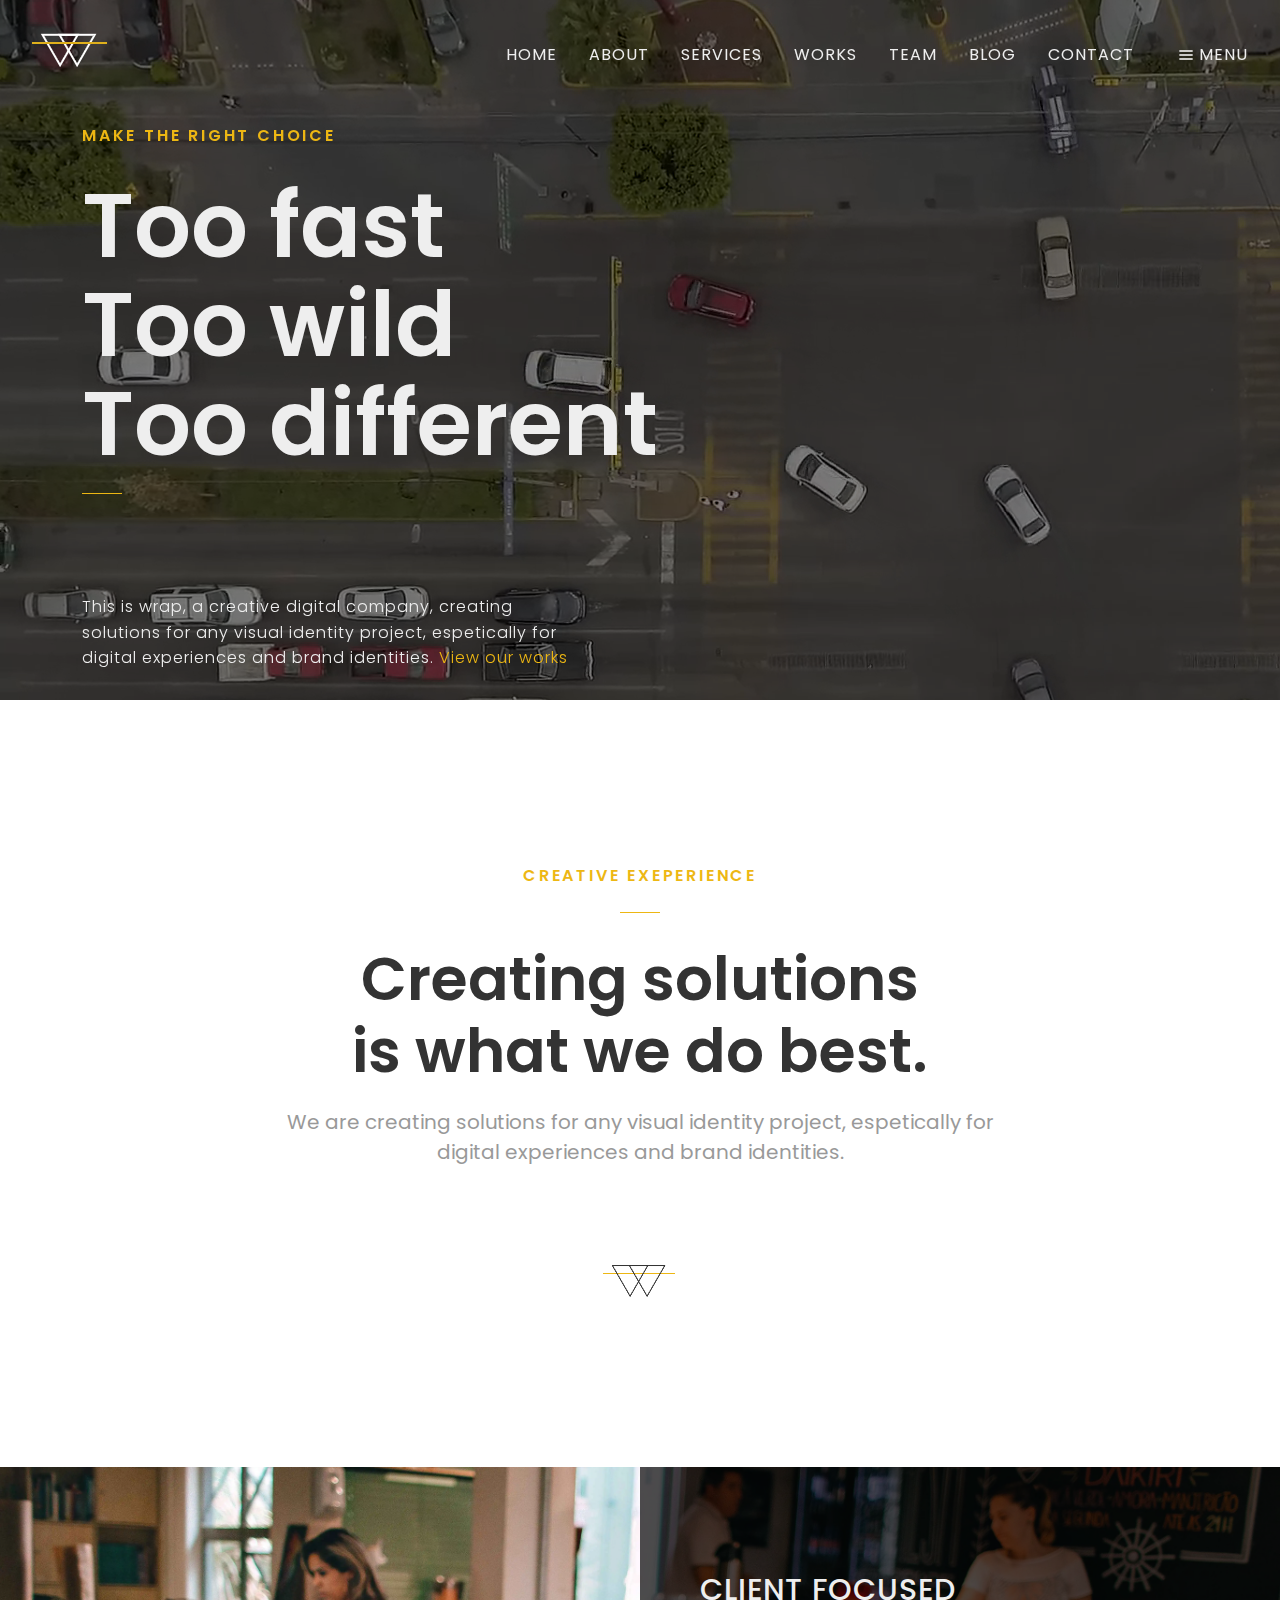
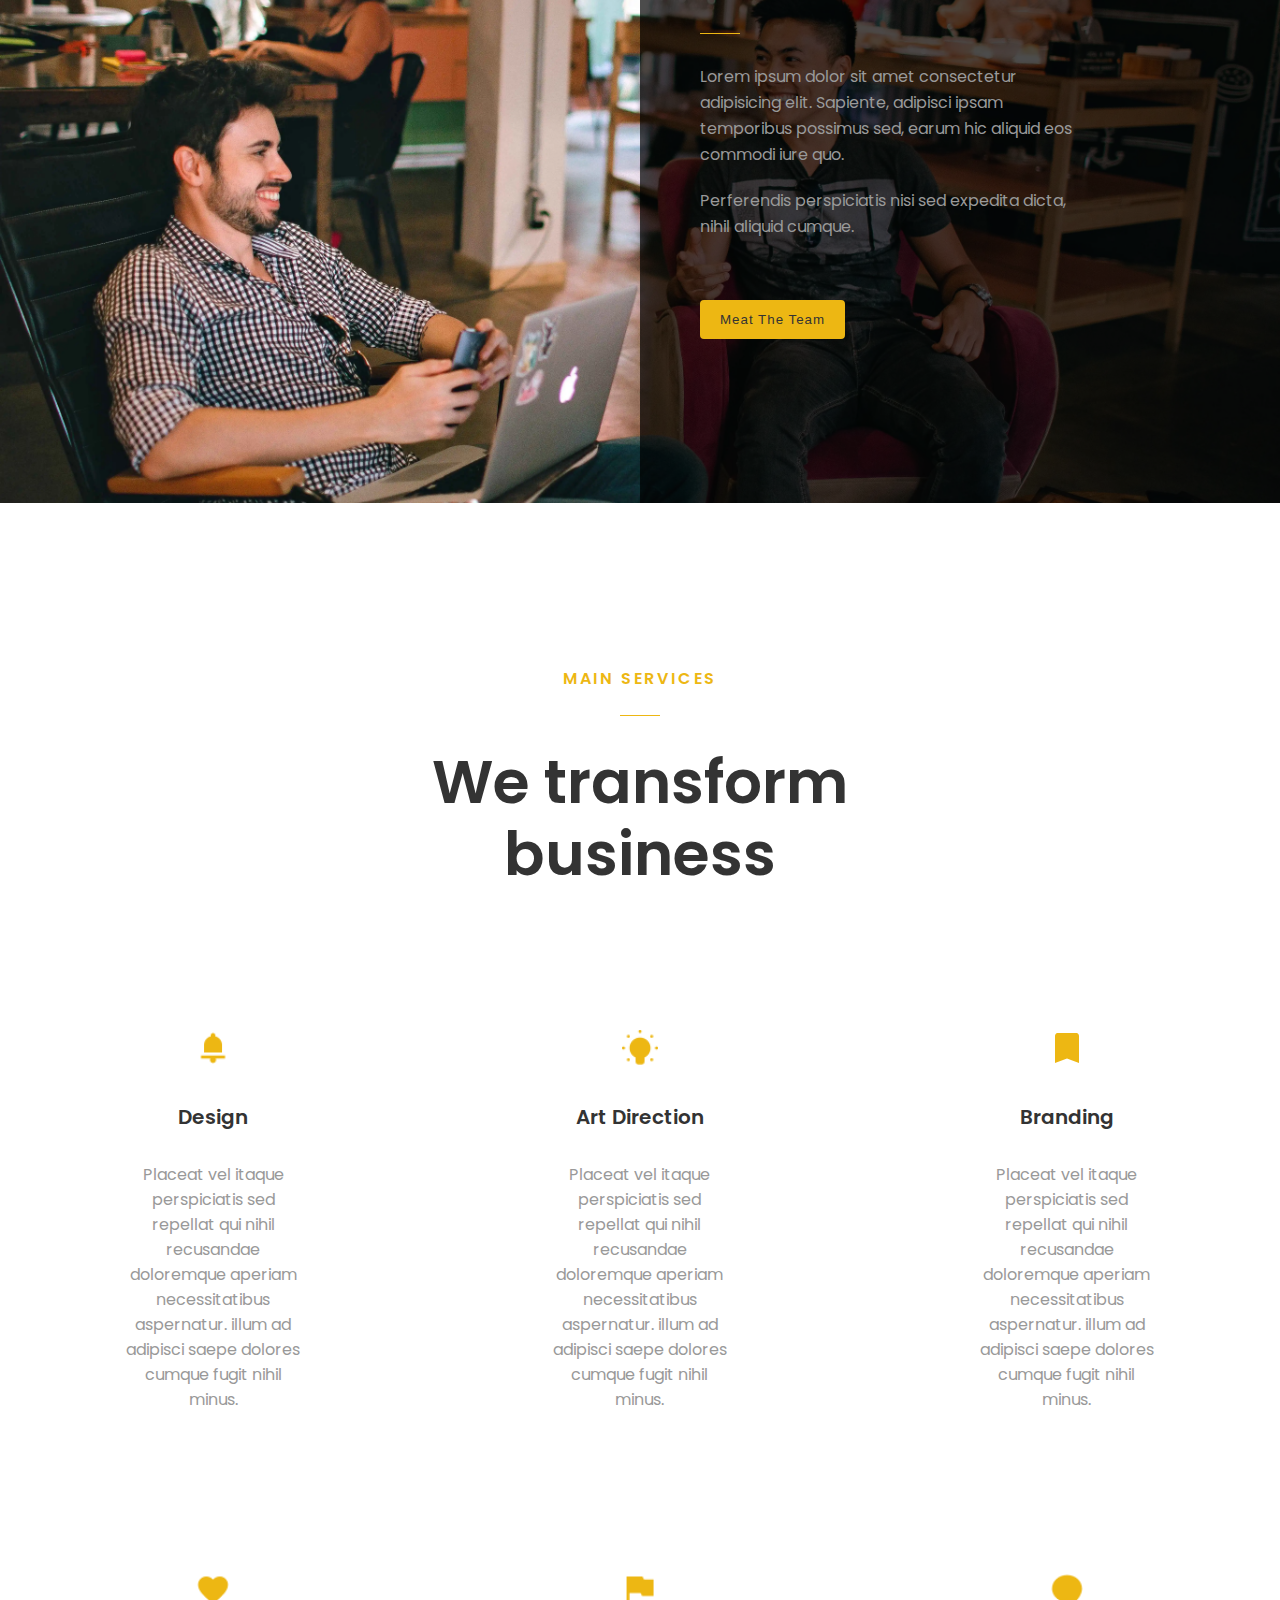
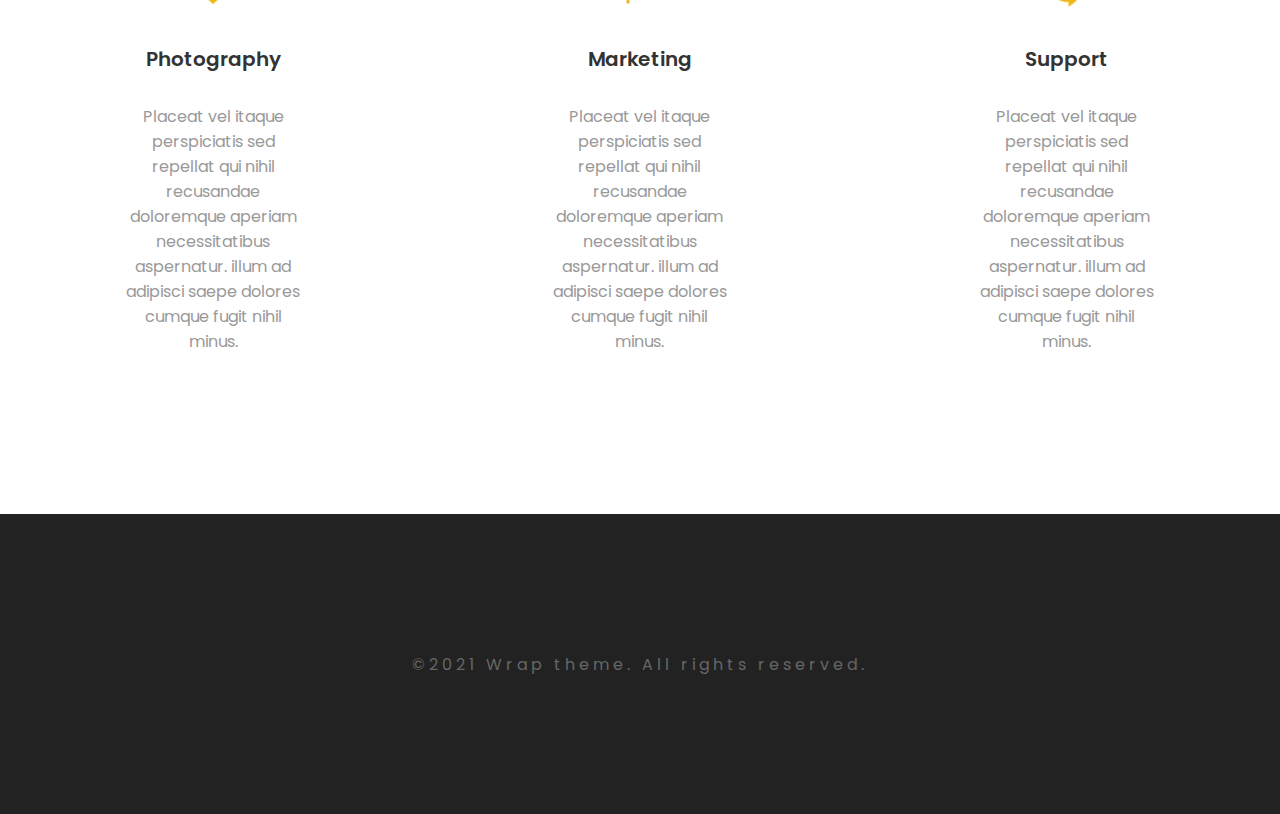
<file: index.html>
<!DOCTYPE html>
<html lang="en">

<head>
    <meta charset="UTF-8">
    <meta http-equiv="X-UA-Compatible" content="IE=edge">
    <meta name="viewport" content="width=device-width, initial-scale=1.0">
    <title>Wrap - Webpage</title>

    <!-- CSS - MAIN MOBILE -->
    <link rel="stylesheet" href="./styles/main-mobile.css">
    <!-- CSS - DESKTOP -->
    <link rel="stylesheet" href="./styles/desktop.css" media="(min-width: 800px)">

    <!-- FONT FAMILY -->
    <link rel="preconnect" href="https://fonts.googleapis.com">
    <link rel="preconnect" href="https://fonts.gstatic.com" crossorigin>
    <link href="https://fonts.googleapis.com/css2?family=Poppins:wght@200;400;600;700;900&display=swap"
        rel="stylesheet">
</head>

<body>
    <header id="header"> <!--Header-->
        <div class="header-video">
            <video src="./assets/bg.webm" autoplay loop muted></video>
        </div>

        <div class="header-overlay"></div>
        <!--  -->
        <div class="header-content"> <!--Header-Content-->
            <nav class="navbar"> <!--Nav-Bar-->

                <div class="navbar-left"> <!--Nav-Bar--Left-->
                    <ul class="navbar-left-ul">
                        <li>
                            <a href="/">
                                <img class="logo" src="./assets/icons/logo.webp" alt="logo">
                            </a>
                        </li>
                    </ul>
                </div>  <!--Nav-Bar--Left-->

                <div class="navbar-right"> <!--Nav-Bar--Right-->
                    <ul class="navbar-right-ul">
                        <li>
                            <a class="" href="/">Home</a>
                        </li>
                        <li>
                            <a href="/">About</a>
                        </li>
                        <li>
                            <a href="/">Services</a>
                        </li>
                        <li>
                            <a href="/">Works</a>
                        </li>
                        <li>
                            <a href="/">Team</a>
                        </li>
                        <li>
                            <a href="/">Blog</a>
                        </li>
                        <li>
                            <a href="/">Contact</a>
                        </li>
                    </ul>
                    <li class="navbar-menu">
                        <a class="container-menu" href="/">
                            <img class="menu" src="./assets/icons/menu.svg" alt="Menu">
                            <p>Menu</p>
                        </a>
                    </li>
                </div> <!--Nav-Bar--Right-->
            </nav> <!--Nav-Bar-->

            <div class="container-header"> <!--Container-Header-->
                <p class="small-title paragraph">Make the right choice</p>
                <h1 class="title">Too fast <br>
                    Too wild <br>
                    Too different
                    <p class="line"></p>
                </h1>
                <h2 class="subtitle">This is wrap, a creative digital company, creating solutions for any visual
                    identity
                    project,
                    espetically for digital experiences and brand identities.
                    <a href="/">View our works</a>
                </h2>
            </div> <!--Container-Header-->
        </div> <!--Header-Content-->
    </header> <!--Header-->
    <main id="main"> <!--Main-->
        <section class="main-first-container main-container"> <!--Main-FirstContainer-->
            <p class="small-title">Creative exeperience</p>
            <p class="line"></p>
            <h2 class="medium-title">Creating solutions <br> is what we do best. </h2>
            <p class="text">We are creating solutions for any visual identity project, espetically for digital
                experiences and brand
                identities.</p>
            <img src="./assets/icons/logo-black.webp" alt="Logo">
        </section> <!--Main-FirstContainer-->


        <section class="main-second-container"> <!--Main-SecondContainer-->
            <div class="bg-img">
                <div class="right-container">
                    <h2>client focused</h2>
                    <p class="line"></p>
                    <p class="text">Lorem ipsum dolor sit amet consectetur adipisicing elit. Sapiente, adipisci ipsam
                        temporibus
                        possimus sed, earum hic aliquid eos commodi iure quo.</p>
                    <p class="text"> Perferendis perspiciatis nisi sed expedita
                        dicta, nihil aliquid cumque.</p>

                    <button class="btn">Meat The Team</button>
                </div>
            </div>
        </section> <!--Main-SecondContainer-->

        <section class="main-container main-third-container"> <!--Main-ThirdContainer-->
            <p class="small-title">Main services</p>
            <p class="line"></p>
            <h2 class="medium-title">We transform <br> business</h2>

            <div class="main-services"> <!--Main-Services-->

                <div class="main-services-container">
                    <div>
                        <img class="" src="./assets/icons/notification.webp" alt="Design">
                    </div>

                    <h3>Design</h3>
                    <p>Placeat vel itaque perspiciatis sed repellat qui nihil recusandae doloremque aperiam
                        necessitatibus aspernatur. illum ad adipisci saepe dolores cumque fugit nihil minus.</p>
                </div>

                <div class="main-services-container">
                    <div>
                        <img class="" src="./assets/icons/light.webp" alt="Art Direction">
                    </div>

                    <h3>Art Direction</h3>
                    <p>Placeat vel itaque perspiciatis sed repellat qui nihil recusandae doloremque aperiam
                        necessitatibus aspernatur. illum ad adipisci saepe dolores cumque fugit nihil minus.</p>
                </div>

                <div class="main-services-container">
                    <div>
                        <img class="" src="./assets/icons/bookmark.svg" alt="Branding">
                    </div>

                    <h3>Branding</h3>
                    <p>Placeat vel itaque perspiciatis sed repellat qui nihil recusandae doloremque aperiam
                        necessitatibus aspernatur. illum ad adipisci saepe dolores cumque fugit nihil minus.</p>
                </div>

                <div class="main-services-container">
                    <div>
                        <img class="" src="./assets/icons/heart.webp" alt="Photography">
                    </div>

                    <h3>Photography</h3>
                    <p>Placeat vel itaque perspiciatis sed repellat qui nihil recusandae doloremque aperiam
                        necessitatibus aspernatur. illum ad adipisci saepe dolores cumque fugit nihil minus.</p>
                </div>

                <div class="main-services-container">
                    <div>
                        <img class="" src="./assets/icons/flag.webp" alt="Marketing">
                    </div>

                    <h3>Marketing</h3>
                    <p>Placeat vel itaque perspiciatis sed repellat qui nihil recusandae doloremque aperiam
                        necessitatibus aspernatur. illum ad adipisci saepe dolores cumque fugit nihil minus.</p>
                </div>

                <div class="main-services-container">
                    <div>
                        <img class="" src="./assets/icons/message.webp" alt="Support">
                    </div>

                    <h3>Support</h3>
                    <p>Placeat vel itaque perspiciatis sed repellat qui nihil recusandae doloremque aperiam
                        necessitatibus aspernatur. illum ad adipisci saepe dolores cumque fugit nihil minus.</p>
                </div>

            </div> <!--Main-Services-->
        </section> <!--Main-ThirdContainer-->

    </main> <!--Main-->

    <footer id="footer"> <!--Footer-->
        <section class="footer-container"> <!--Nothing for now:D-->

        </section>
        <section class="footer-container"> <!--Nothing for now:D-->

        </section>
        <section class="footer-container footer-third-container">
            <div>
                <h3>©2021 Wrap theme. All rights reserved.</h3>
            </div>
        </section>
    </footer> <!--Footer-->
</body>

</html>
</file>
<file: styles/main-mobile.css>
:root {
    /* Colors */
    --paragraph: #999;
    --black: #000000;
    --gray-text: #333;
    --white-text: #eee;
    --white: #ffffff;
    --yellow: #EDB713;

    /* Font size */
    --sm: 1.4rem;
    --md: 1.6rem;
    --lg: 1.8rem;

    /* Font-Family */
    --poppins: 'Poppins', sans-serif;
}


* {
    box-sizing: border-box;
    list-style: none;
    margin: 0%;
    padding: 0%;
    text-decoration: none;
}

html {
    font-size: 62.5%;
}

body {
    font-family: var(--poppins);
}

/* BG VIDEO */
#header {
    height: 700px;
}

#header .header-video {
    height: 700px;
    left: 0;
    overflow: hidden;
    position: absolute;
    top: 0;
    width: 100%;
}

#header .header-video video {
    min-height: 100%;
    min-width: 100%;
}

#header .header-overlay {
    background: linear-gradient(#000 0%, #000 60%, #000);
    height: 700px;
    left: 0;
    opacity: .50;
    position: absolute;
    top: 0;
    width: 100%;
    z-index: 1;
}

#header .header-content {
    position: relative;
    z-index: 2;
}

/* BG VIDEO COMPLETE */


/* NAVBAR */
#header .header-content .navbar {
    display: flex;
    justify-content: space-between;
    padding: 0 16px;
}

.navbar-left .navbar-left-ul .logo {
    height: auto;
    width: 48px;
}

.navbar-right {
    display: flex;
}

.navbar-right .navbar-right-ul {
    display: none;
}

.navbar-right .navbar-menu {
    align-items: center;
    display: flex;
}

.navbar-right .navbar-menu .container-menu {
    display: flex;
}

.navbar-right .navbar-menu .container-menu .menu {
    width: 16px;
    margin-right: 5px;
}

.navbar-left ul,
.navbar-right ul {
    align-items: center;
    display: flex;
    height: 110px;
}

.navbar-left li a,
.navbar-right li a {
    color: var(--white-text);
    font-size: var(--md);
    letter-spacing: 1px;
    line-height: 2;
    padding: 16px;
    text-transform: uppercase;
}

/* NAVBAR:COMPLETE */

/* TITLE */
.header-content .container-header {
    left: 30px;
    padding: 20px;
    position: absolute;
    top: 200px;
}

.small-title {
    color: var(--yellow);
    font-size: var(--md);
    font-weight: 600;
    letter-spacing: 2.8px;
    line-height: 2;
    text-transform: uppercase;
}

.header-content .container-header .title {
    color: var(--white-text);
    font-size: 4rem;
    font-weight: 600;
    line-height: 110%;
    margin-bottom: 60px;
    margin-top: 24px;
}

.line {
    background: var(--yellow);
    display: block;
    height: 1px;
    margin: 20px 0 30px;
    width: 40px;
    padding-bottom: 1px;
}

.header-content .container-header .subtitle {
    color: var(--white-text);
    font-size: var(--md);
    font-weight: 300;
    line-height: 1.3;
    max-width: 424px;
    min-width: 300px;
    width: 90%;
}

.header-content .container-header .subtitle a {
    color: var(--yellow);
}

/* TITLE:COMPLETE */

/* MAIN - FIRST SECTION */
#main {
    width: 100%;
    height: auto;
}

#main .main-container {
    display: flex;
    flex-direction: column;
    align-items: center;
    height: auto;
    padding: 160px 0 80px;
    text-align: center;
}

#main .first-container {
    height: 680px;
}

.medium-title {
    color: var(--gray-text);
    font-weight: 600;
    font-size: 3.8rem;
    margin-bottom: 20px;
    line-height: 4.8rem;
}

.text {
    font-size: var(--sm);
    color: var(--paragraph);
    font-weight: 400;
    line-height: 2.4rem;
    max-width: 584px;
    min-width: 360px;
}

#main .main-container img {
    margin: 80px 0;
}

/* MAIN - FIRST SECTION:COMPLETE */


/* MAIN - SECOND SECTION */
#main .main-second-container {
    height: 754px;
}

#main .main-second-container .bg-img {
    width: 100%;
    height: 100%;
    background-image: url(../assets/img/second-section.webp);
    background-size: cover;
    background-position: 50% 50%;
}

.main-second-container .bg-img .right-container {
    height: 100%;
    position: relative;
    background: rgba(0, 0, 0, 0.7);
    width: 100%;
    left: 0%;
    padding: 60px;
}

.main-second-container .bg-img .right-container h2 {
    color: var(--white-text);
    font-size: 2rem;
    letter-spacing: 1px;
    text-transform: uppercase;
    font-weight: 500;
    margin-top: 40px;
}

.main-second-container .bg-img .right-container .text {
    font-size: var(--md);
    line-height: 2.6rem;
    margin-bottom: 20px;
    min-width: 230px;
    max-width: 420px;
}

.main-second-container .bg-img .right-container .btn {
    /* REPEAT? */
    color: #333;
    background: var(--yellow);
    border: 2px solid #edb713;
    padding: 10px 18px;
    margin-top: 40px;
    letter-spacing: 1px;
    cursor: pointer;
    border-radius: 4px;

}

.main-second-container .bg-img .right-container .btn:hover {
    border: 2px solid var(--white-text);
    color: var(--white-text);
}

/* MAIN-SECOND SECTION:COMPLETE */

/* MAIN THIRD SECTION */
#main .main-services {
    display: flex;
    flex-wrap: wrap;
    margin-top: 40px;
}

#main .main-services .main-services-container {
    padding: 80px 100px;

    min-width: 350px;
    max-width: 30%;
    margin: 0 auto;
}

#main .main-services .main-services-container div {
    display: flex;
    justify-content: center;
}

#main .main-services .main-services-container div img {
    height: 36px;
    width: 36px;
    margin-bottom: 36px;
    margin-top: 0;
}

#main .main-services .main-services-container h3 {
    margin-bottom: 30px;
    font-size: 2rem;
    font-weight: 600;
    color: var(--gray-text);
}

#main .main-services .main-services-container p {
    font-size: var(--md);
    color: var(--paragraph);
}

/* MAIN THIRD SECTION:COMPLETE */

/* FOOTER */
#footer .footer-third-container {
    width: 100%;
    height: 300px;
    background-color: #222;
}

#footer .footer-third-container div {
    display: flex;
    height: 100%;
    align-items: center;
    text-align: center;
}

#footer .footer-third-container div h3 {
    font-size: var(--md);
    color: #666;
    font-weight: 400;
    letter-spacing: 4px;
    margin: 0 auto;
}


/* FOOTER:COMPLETE */
</file>
<file: styles/desktop.css>
@media (min-width: 800px) {

    /* NAVBAR */
    .navbar-left .navbar-left-ul .logo {
        height: 35px;
        width: 75px;
    }

    .navbar-right .navbar-right-ul {
        display: flex;
        margin-right: 12px;
    }

    /* NAVBAR:COMPLETE */

    /* TITLE */
    .header-content .container-header {
        padding: 52px 80px 52px 52px;
        top: 68px;

    }

    .header-content .container-header .title {
        font-size: 9rem;
        line-height: 1.1em;
        margin-bottom: 100px;
    }

    .header-content .container-header .subtitle {
        letter-spacing: 1px;
        line-height: 1.6em;
        max-width: 731px;
        min-width: 500px;
        width: 50%;
    }

    /* TITLE:COMPLETE */

    /* MAIN - FIRST SECTION */
    .medium-title {
        color: var(--gray-text);
        font-weight: 600;
        font-size: 6rem;
        margin-bottom: 20px;
        line-height: 1.2em;
    }

    .text {
        font-size: 2rem;
        line-height: normal;
        max-width: 716px;
    }

    /* MAIN - FIRST SECTION:COMPLETE */

    /* MAIN-SECOND SECTION */
    #main .main-second-container {
        height: 636px;
    }


    .main-second-container .bg-img .right-container {
        width: 50%;
        padding: 60px 200px 60px 60px;
        left: 50%;
    }

    .main-second-container .bg-img .right-container h2 {
        font-size: 3rem;
    }

    /* MAIN-SECOND SECTION:COMPLETE */

    /* MAIN-THIRD SECTION */

    #main .main-services-container {
        min-width: 400px;
    }

    /* MAIN-THIRD SECTION:COMPLETE */

    /* FOOTER */

    /* FOOTER:COMPLETE */
}
</file>
